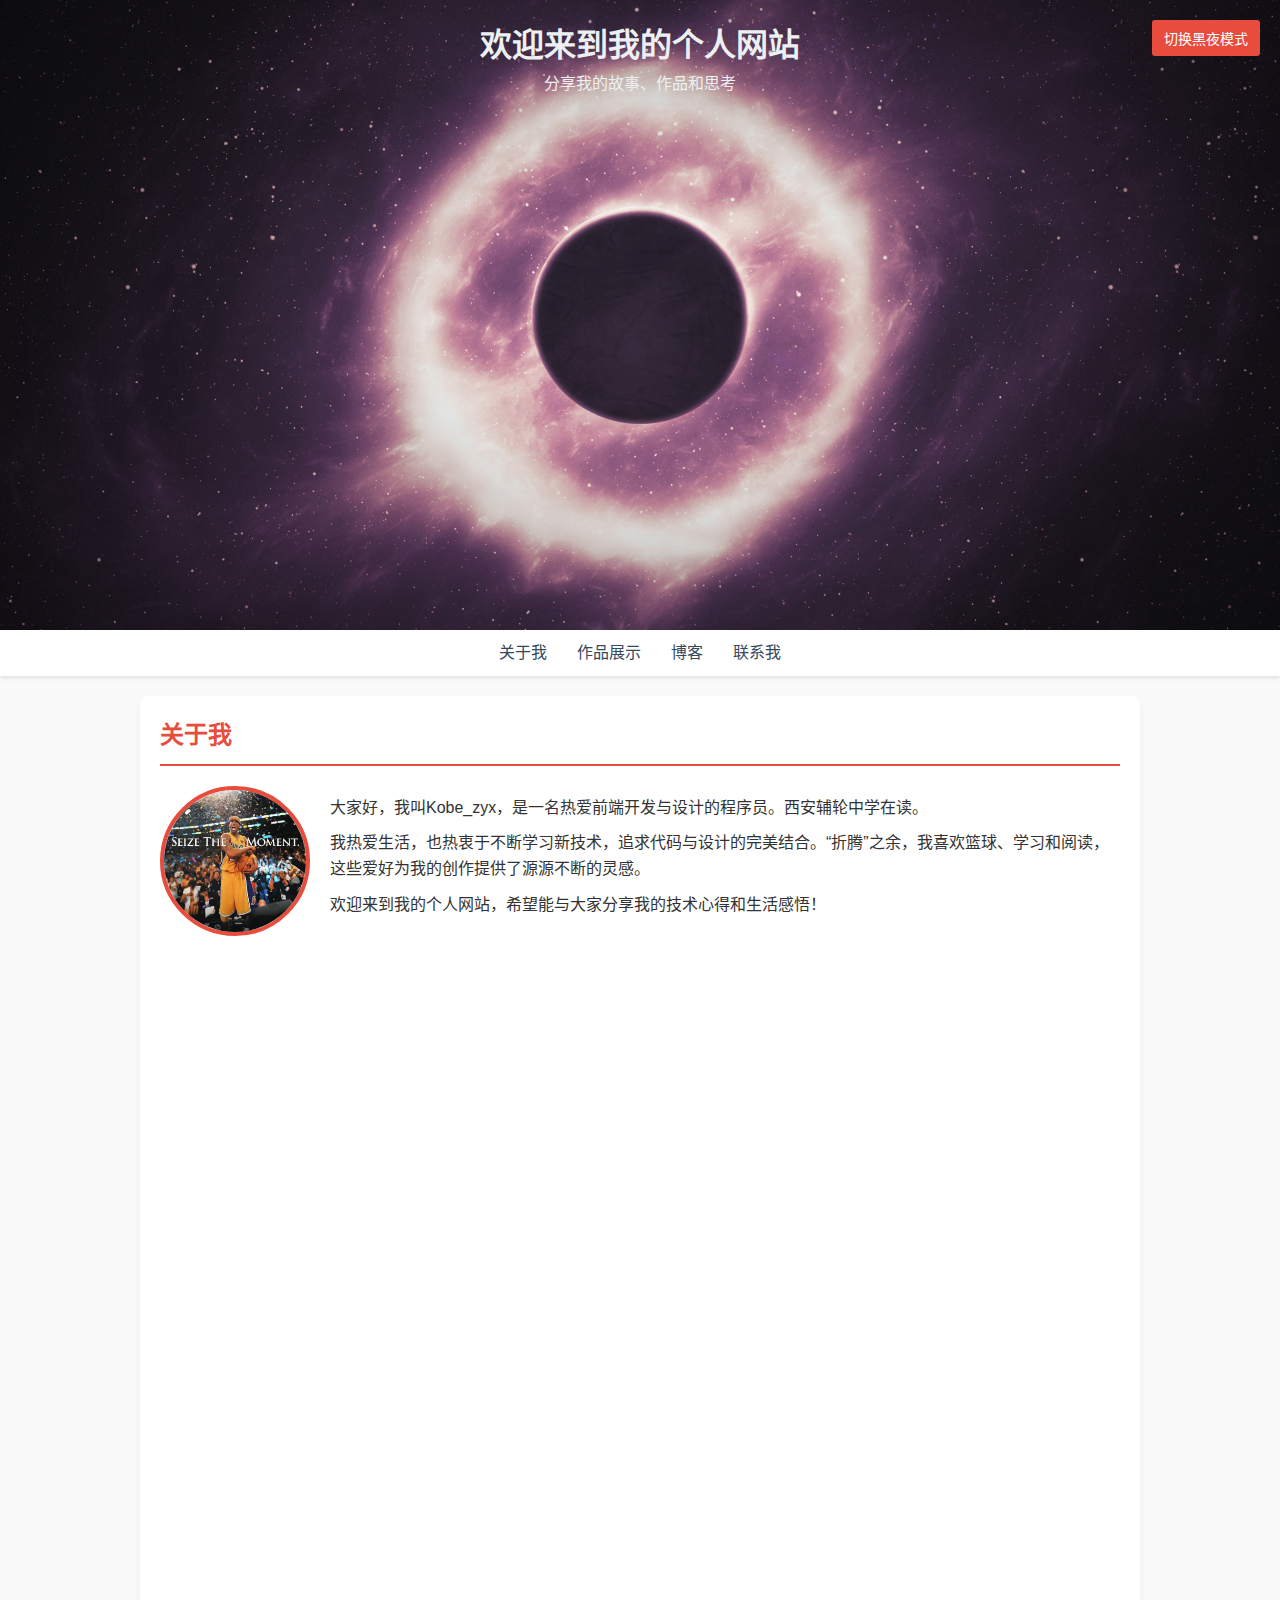
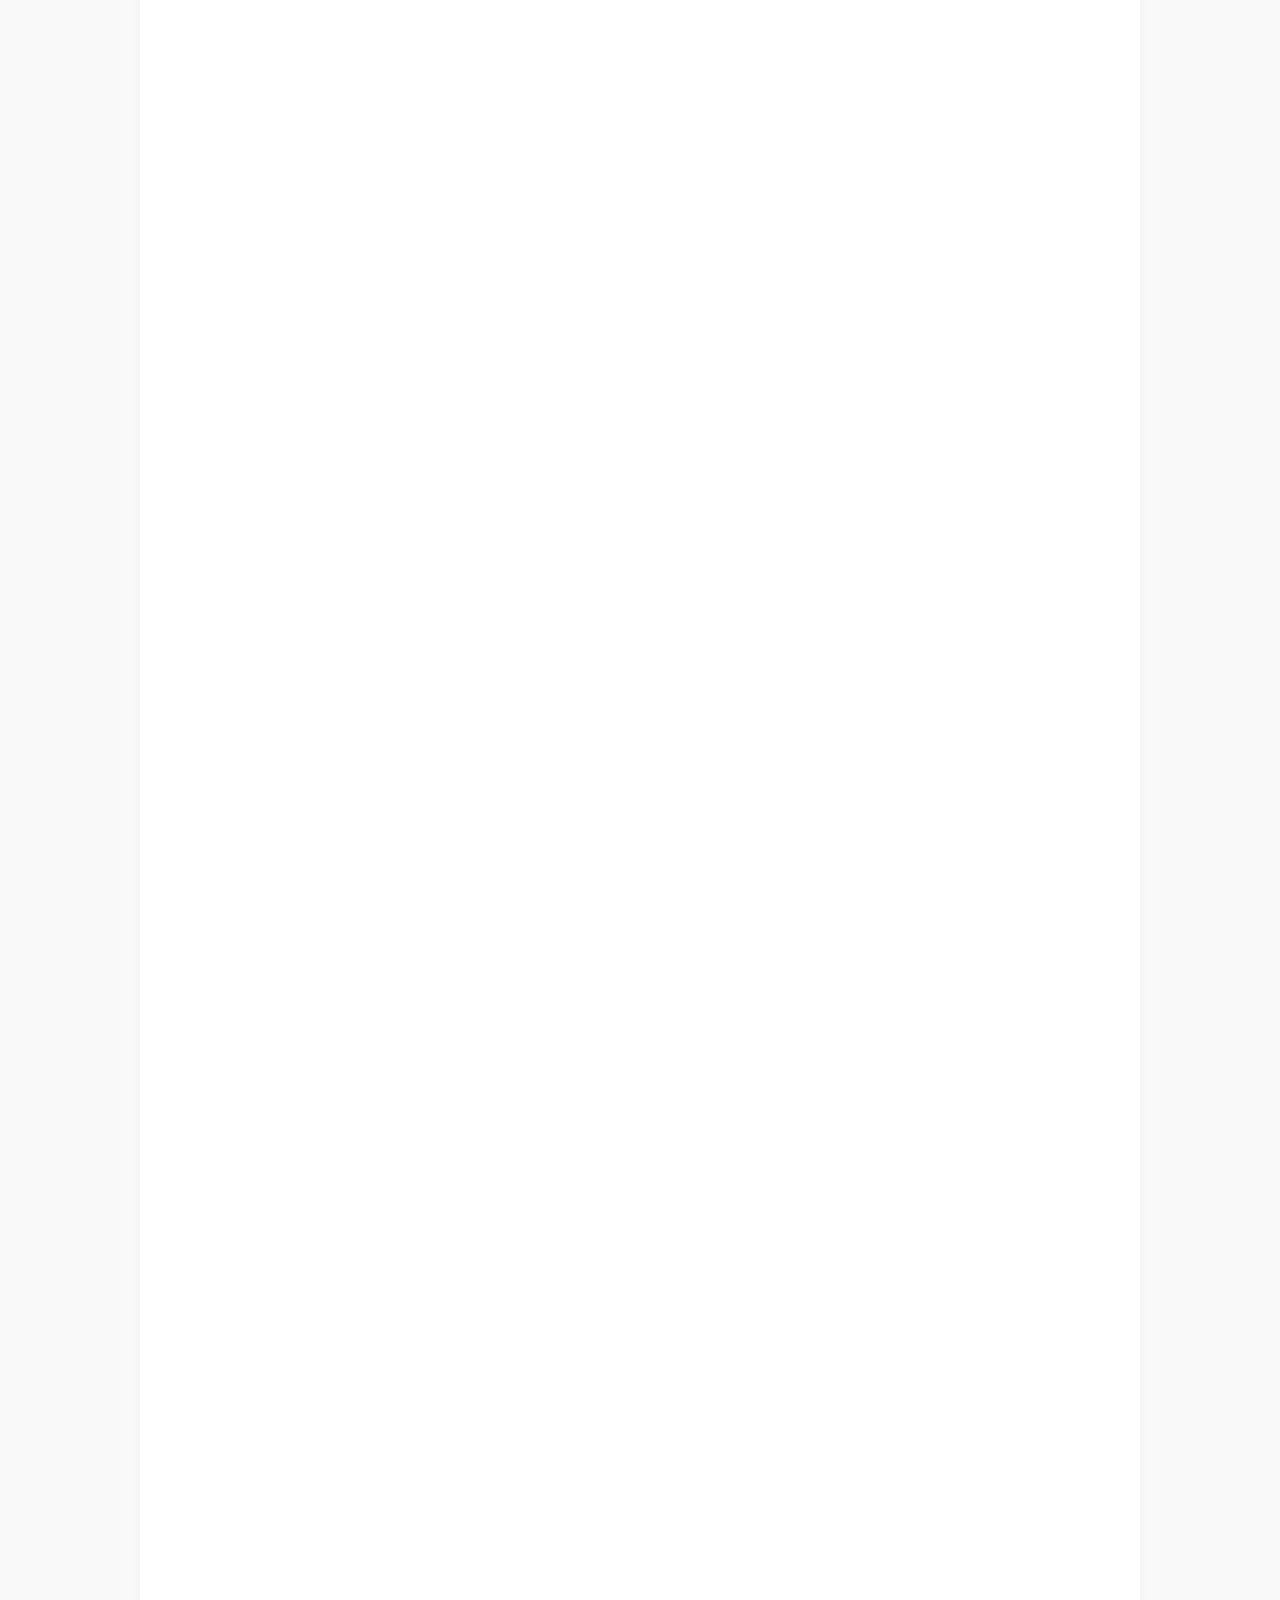
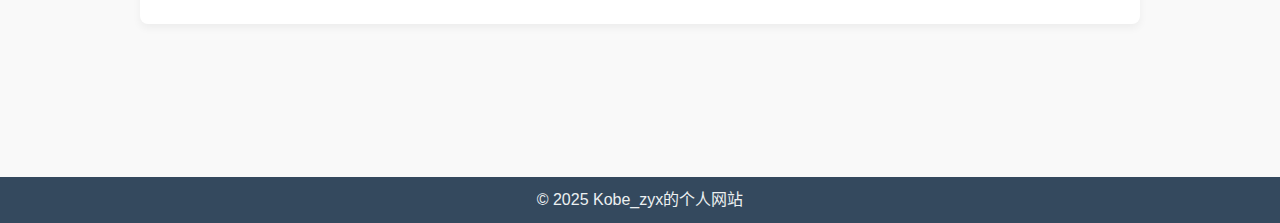
<file: index.html>
<!DOCTYPE html>
<html lang="zh-CN">
<head>
  <meta charset="UTF-8">
  <meta name="viewport" content="width=device-width, initial-scale=1.0">
  <title>Kobe_zyx个人网站</title>
  <style>
    /* 新主题：现代极简风格 */
    html {
      scroll-behavior: smooth;
    }
    * {
      margin: 0;
      padding: 0;
      box-sizing: border-box;
    }
    body {
      font-family: 'Segoe UI', Tahoma, Geneva, Verdana, sans-serif;
      line-height: 1.6;
      background: #f9f9f9;
      color: #333;
      transition: background 0.3s, color 0.3s;
    }
    header {
      /* 设置背景图片 */
      background: url('4.jpg') no-repeat center center;
      background-size: cover;
      /* 将header高度设置为视口高度的70%，使图片展示区域更大 */
      height: 70vh;
      color: #ecf0f1;
      padding: 20px;
      text-align: center;
      position: relative;
    }
    /* 切换模式按钮 */
    #modeToggle {
      position: absolute;
      right: 20px;
      top: 20px;
      background: #e74c3c;
      border: none;
      padding: 8px 12px;
      color: #fff;
      border-radius: 3px;
      cursor: pointer;
      font-size: 14px;
    }
    nav {
      background: #fff;
      box-shadow: 0 2px 4px rgba(0,0,0,0.1);
    }
    nav ul {
      display: flex;
      flex-wrap: wrap;
      justify-content: center;
      list-style: none;
    }
    nav ul li {
      margin: 0 15px;
    }
    nav ul li a {
      color: #34495e;
      text-decoration: none;
      padding: 10px 0;
      display: block;
    }
    nav ul li a:hover {
      color: #e74c3c;
    }
    main {
      max-width: 1000px;
      margin: 20px auto;
      padding: 20px;
      background: #fff;
      border-radius: 8px;
      box-shadow: 0 4px 8px rgba(0,0,0,0.05);
    }
    section {
      margin-bottom: 40px;
      opacity: 0;
      transform: translateY(20px);
      transition: opacity 0.6s ease-out, transform 0.6s ease-out;
    }
    section.visible {
      opacity: 1;
      transform: translateY(0);
    }
    section h2 {
      margin-bottom: 20px;
      color: #e74c3c;
      border-bottom: 2px solid #e74c3c;
      padding-bottom: 10px;
    }
    /* 关于我 */
    #about .profile {
      display: flex;
      flex-wrap: wrap;
      align-items: center;
    }
    #about .profile img {
      width: 150px;
      height: 150px;
      border-radius: 50%;
      margin-right: 20px;
      border: 4px solid #e74c3c;
    }
    #about .bio {
      flex: 1;
    }
    #about .bio p {
      margin-bottom: 10px;
    }
    /* 作品展示 */
    #portfolio .grid {
      display: grid;
      grid-template-columns: repeat(auto-fit, minmax(250px, 1fr));
      gap: 20px;
    }
    #portfolio .grid-item {
      background: #fafafa;
      border: 1px solid #ddd;
      padding: 15px;
      border-radius: 5px;
      text-align: center;
      position: relative;
      transition: transform 0.3s;
    }
    #portfolio .grid-item:hover {
      transform: translateY(-5px);
    }
    #portfolio .grid-item img {
      width: 100%;
      height: auto;
      border-radius: 5px;
    }
    #portfolio .grid-item h3 {
      margin-top: 10px;
      font-size: 18px;
      color: #2c3e50;
    }
    #portfolio .grid-item p {
      font-size: 14px;
      color: #666;
      margin-top: 8px;
    }
    #portfolio .grid-item button {
      margin-top: 10px;
      padding: 8px 12px;
      background: #e74c3c;
      border: none;
      color: #fff;
      border-radius: 3px;
      cursor: pointer;
      font-size: 14px;
    }
    /* 博客 */
    #blog .post-list {
      list-style: none;
    }
    #blog .post-list li {
      margin-bottom: 20px;
      padding-bottom: 10px;
      border-bottom: 1px solid #eee;
    }
    #blog .post-list h3 {
      font-size: 20px;
      margin-bottom: 5px;
      color: #2c3e50;
    }
    #blog .post-list p {
      font-size: 14px;
      color: #666;
    }
    #blog .post-list span {
      font-size: 12px;
      color: #999;
    }
    #blog .read-more {
      color: #e74c3c;
      text-decoration: none;
      font-size: 14px;
    }
    #blog .read-more:hover {
      text-decoration: underline;
    }
    #blog .load-more {
      display: block;
      margin: 20px auto;
      padding: 10px 20px;
      background: #e74c3c;
      color: #fff;
      border: none;
      border-radius: 3px;
      cursor: pointer;
      font-size: 16px;
    }
    /* 相关文章 */
    #relatedPosts {
      margin-top: 20px;
    }
    #relatedPosts h3 {
      font-size: 18px;
      color: #e74c3c;
      margin-bottom: 10px;
    }
    #relatedPosts ul {
      list-style: none;
      padding-left: 0;
    }
    #relatedPosts ul li {
      margin-bottom: 8px;
    }
    #relatedPosts ul li a {
      color: #2c3e50;
      text-decoration: none;
    }
    #relatedPosts ul li a:hover {
      text-decoration: underline;
    }
    /* 联系我 */
    #contact form {
      display: flex;
      flex-direction: column;
    }
    #contact form label {
      margin-bottom: 5px;
      font-weight: bold;
    }
    #contact form input,
    #contact form textarea {
      margin-bottom: 15px;
      padding: 10px;
      border: 1px solid #ccc;
      border-radius: 3px;
      font-size: 14px;
      width: 100%;
    }
    #contact form textarea {
      resize: vertical;
      min-height: 100px;
    }
    #contact form button {
      padding: 10px;
      background: #e74c3c;
      color: #fff;
      border: none;
      border-radius: 3px;
      cursor: pointer;
      font-size: 16px;
    }
    #contact .contact-info {
      margin-top: 20px;
    }
    #contact .contact-info p {
      margin-bottom: 5px;
    }
    /* 每日一句名言区域 */
    #daily-quote {
      background: #f1f1f1;
      padding: 20px;
      text-align: center;
      margin: 20px auto;
      max-width: 1000px;
      border-radius: 8px;
      box-shadow: 0 2px 4px rgba(0,0,0,0.1);
    }
    #daily-quote p {
      font-size: 18px;
      margin-bottom: 10px;
      line-height: 1.5;
    }
    #daily-quote .quote-buttons button {
      background: #e74c3c;
      border: none;
      color: #fff;
      padding: 8px 12px;
      margin: 0 5px;
      border-radius: 3px;
      cursor: pointer;
      font-size: 14px;
    }
    /* 页脚 */
    footer {
      background: #34495e;
      color: #ecf0f1;
      text-align: center;
      padding: 10px 0;
    }
    /* 返回顶部按钮 */
    #backToTop {
      position: fixed;
      right: 20px;
      bottom: 20px;
      background: #e74c3c;
      color: #fff;
      padding: 10px 15px;
      border: none;
      border-radius: 50%;
      cursor: pointer;
      display: none;
      font-size: 18px;
      z-index: 200;
    }
    /* 响应式菜单 */
    .menu-toggle {
      display: none;
      background: #e74c3c;
      color: #fff;
      border: none;
      padding: 10px 15px;
      font-size: 16px;
      cursor: pointer;
      margin: 10px;
    }
    @media (max-width: 600px) {
      nav ul {
        flex-direction: column;
        display: none;
      }
      nav ul.active {
        display: flex;
      }
      .menu-toggle {
        display: block;
      }
      #about .profile {
        flex-direction: column;
        text-align: center;
      }
      #about .profile img {
        margin: 0 0 20px 0;
      }
    }
    /* 暗色模式 */
    .dark-mode {
      background: #1e1e1e;
      color: #fff;
    }
    .dark-mode header {
      background: url('4.jpg') no-repeat center center !important;
      background-size: cover !important;
      color: #fff;
    }
    .dark-mode nav {
      background: #2c3e50;
    }
    .dark-mode nav ul li a {
      color: #fff;
    }
    .dark-mode main {
      background: #2c3e50;
      box-shadow: 0 4px 8px rgba(255,255,255,0.1);
    }
    .dark-mode footer {
      background: #1c2833;
      color: #fff;
    }
    .dark-mode #modeToggle,
    .dark-mode .menu-toggle,
    .dark-mode #backToTop {
      background: #e74c3c;
    }
    /* 黑夜模式下正文文本调整为原来的颜色 (#ccc) */
    .dark-mode p,
    .dark-mode li,
    .dark-mode span,
    .dark-mode a {
      color: #ccc;
    }
  </style>
</head>
<body>
  <!-- 页头 -->
  <header>
    <h1>欢迎来到我的个人网站</h1>
    <p>分享我的故事、作品和思考</p>
    <button id="modeToggle">切换黑夜模式</button>
  </header>
  
  <!-- 导航菜单 -->
  <nav>
    <button class="menu-toggle">菜单</button>
    <ul id="nav-list">
      <li><a href="#about">关于我</a></li>
      <li><a href="#portfolio">作品展示</a></li>
      <li><a href="#blog">博客</a></li>
      <li><a href="#contact">联系我</a></li>
    </ul>
  </nav>
  
  <!-- 主体内容 -->
  <main>
    <!-- 关于我 -->
    <section id="about">
      <h2>关于我</h2>
      <div class="profile">
        <img src="头像.png" alt="个人头像">
        <div class="bio">
          <p>大家好，我叫Kobe_zyx，是一名热爱前端开发与设计的程序员。西安辅轮中学在读。</p>
          <p>我热爱生活，也热衷于不断学习新技术，追求代码与设计的完美结合。“折腾”之余，我喜欢篮球、学习和阅读，这些爱好为我的创作提供了源源不断的灵感。</p>
          <p>欢迎来到我的个人网站，希望能与大家分享我的技术心得和生活感悟！</p>
        </div>
      </div>
    </section>
    
    <!-- 作品展示 -->
    <section id="portfolio">
      <h2>作品展示</h2>
      <div class="grid">
        <div class="grid-item" data-detail="这是作品1的详细介绍，包含设计思路、实现过程及使用技术。（[codemao官网](https://shequ.codemao.cn/work/181104959/)）">
          <img src="K.png" alt="作品1">      
          <h3>kitten计算机系统模拟项目</h3>
          <p>基于codemao研发的个人系统UI界面，虽未开源，但极具参考价值</p> 
          <button class="view-details">查看详情</button> 
        </div>
        <div class="grid-item" data-detail="作品2详细描述：本作品注重用户体验，使用现代化设计风格，兼顾美观与实用。（[个人博客](https://blog.kobezyx.com/)）">
          <img src="K.png" alt="作品2">
          <h3>个人博客</h3>
          <p>现代化界面设计，基于Hexo anzhiyu主题制作，仍在改进...</p>
          <button class="view-details">查看详情</button>
        </div>
        <div class="grid-item" data-detail="作品3详细描述：此项目采用最新Web技术，确保跨平台兼容性和快速加载速度。（[个人网站](https://gemini-multimoding-play.deno.dev/)）">
          <img src="K.png" alt="作品3">
          <h3>多模态Gemini 2.0 Flash</h3>
          <p>个人制作多模态AI应用，响应大环境需要，复制链接以体验。（需准备Google Gemini API key 如没有，可查阅我的博客文章自行申请）</p>
          <button class="view-details">查看详情</button>
        </div>
        <div class="grid-item" data-detail="作品4详细描述：展示了这个网站的搭建源码，适合新手拷贝学习（[GitHub](https://github.com/Kobe-zyx/Awesome-Love-Code/)）">
          <img src="K.png" alt="作品4">
          <h3>网站源码</h3>
          <p>个人网站的开源代码</p>
          <button class="view-details">查看详情</button>
        </div>
      </div 
    </section>
    
    <!-- 博客 -->
    <section id="blog">
      <h2>博客</h2>
      <ul class="post-list">
        <li>
          <h3>高效制作PPT</h3>
          <span>2025-03-09</span>
          <p>【教程】本文分享了如何快速制作PowerPoint，高效。
          <a class="read-more" href="https://kobe-zyx.github.io/2025/03/15/mp/">阅读全文 &raquo;</a></p>
        </li>
        <li>
          <h3>获取Gemini API-key</h3>
          <span>2025-02-20</span>
          <p>【教程】本文分享了如何获取Gemini 2.0 Flash的API-key，并讲解使用场景，适合初学者上手。
          <a class="read-more" href="https://kobe-zyx.github.io/2025/03/12/mp/">阅读全文 &raquo;</a></p>
        </li>
        <li>
          <h3>自制VPN</h3>
          <span>2025-01-15</span>
          <p>【教程】本文分享了如何自制无限制VPN，简单、高效。
          <a class="read-more" href="https://kobe-zyx.github.io/2025/03/10/mp/">阅读全文 &raquo;</a></p>
        </li>
        <!-- 隐藏的更多文章 -->
        <li class="extra-post" style="display:none;">
          <h3>如何构建高性能网站</h3>
          <span>2024-12-10</span>
          <p>探讨了网站性能优化的各种策略和实际案例，提升用户体验和搜索引擎排名。
          <a class="read-more" href="https://kobe-zyx.github.io/2025/03/09/mp/">阅读全文 &raquo;</a></p>
        </li>
        <li class="extra-post" style="display:none;">
          <h3>响应式设计的最佳实践</h3>
          <span>2024-11-05</span>
          <p>分享了响应式网页设计中的常见问题和解决方案，帮助开发者构建更灵活的界面。</p>
        </li>
      </ul>
      <button id="loadMore" class="load-more">加载更多</button>
      <!-- 相关文章 -->
      <div id="relatedPosts">
        <h3>相关文章</h3>
        <ul>
          <p>利用现代化工具优化前端性能
          <a class="read-more" href="https://kobe-zyx.github.io/2025/03/09/mp/">阅读全文 &raquo;</a></p>
          <p>提高网站用户体验的5个关键步骤
          <a class="read-more" href="https://kobe-zyx.github.io/2025/03/09/mp/">阅读全文 &raquo;</a></p>
          <p>前端开发者必备的设计工具介绍
          <a class="read-more" href="https://kobe-zyx.github.io/2025/03/09/mp/">阅读全文 &raquo;</a></p>
        </ul>
      </div>
    </section>
    
    <!-- 联系我 -->
    <section id="contact">
      <h2>联系我</h2>
      <form id="contactForm" action="#" method="post">
        <label for="name">姓名：</label>
        <input type="text" id="name" name="name" placeholder="请输入您的姓名" required>
        
        <label for="email">邮箱：</label>
        <input type="email" id="email" name="email" placeholder="请输入您的邮箱" required>
        
        <label for="message">留言：</label>
        <textarea id="message" name="message" placeholder="请留下您的意见或建议" required></textarea>
        
        <button type="submit">发送留言</button>
      </form>
      <div class="contact-info">
        <p>邮箱：<a href="mailto:kobezyuxuan@gmail.com">kobezyuxuan@gmail.com</a></p>
        <p>电话：+86 123-4567-8901</p>
        <p>社交媒体： <a href="https://github.com/Kobe-zyx">GitHub</a></p>
      </div>
    </section>
  </main>
  
  <!-- 每日一句名言区域 -->
  <section id="daily-quote">
    <p id="quoteText">"不要等待机会，而要创造机会。"</p>
    <div class="quote-buttons">
      <button id="copyQuote">复制</button>
      <button id="refreshQuote">刷新</button>
      <button id="searchQuote">搜索</button>
    </div>
  </section>
  
  <!-- 返回顶部按钮 -->
  <button id="backToTop" title="返回顶部">&#8679;</button>
  
  <!-- 页脚 -->
  <footer>
    <p>&copy; 2025 Kobe_zyx的个人网站</p>
  </footer>
  
  <script>
    // 响应式菜单切换
    const menuToggle = document.querySelector('.menu-toggle');
    const navList = document.getElementById('nav-list');
    menuToggle.addEventListener('click', () => {
      navList.classList.toggle('active');
    });
    
    // 作品展示按钮点击逻辑：点击“查看详情”跳转到对应链接
    const detailButtons = document.querySelectorAll('.view-details');
    detailButtons.forEach(button => {
      button.addEventListener('click', (e) => {
        const gridItem = e.target.closest('.grid-item');
        const detail = gridItem.getAttribute('data-detail');
        // 正则匹配Markdown格式中的链接
        const match = detail.match(/\((https?:\/\/[^\s)]+)\)/);
        if (match && match[1]) {
          window.location.href = match[1];
        }
      });
    });
    
    // 博客 "加载更多" 功能
    const loadMoreBtn = document.getElementById('loadMore');
    loadMoreBtn.addEventListener('click', () => {
      const extraPosts = document.querySelectorAll('.extra-post');
      extraPosts.forEach(post => {
        post.style.display = 'list-item';
      });
      loadMoreBtn.style.display = 'none';
    });
    
    // 返回顶部按钮逻辑
    const backToTop = document.getElementById('backToTop');
    window.addEventListener('scroll', () => {
      if (document.documentElement.scrollTop > 300) {
        backToTop.style.display = 'block';
      } else {
        backToTop.style.display = 'none';
      }
    });
    backToTop.addEventListener('click', () => {
      window.scrollTo({ top: 0, behavior: 'smooth' });
    });
    
    // 表单提交简单验证
    const contactForm = document.getElementById('contactForm');
    contactForm.addEventListener('submit', function(e) {
      e.preventDefault();
      alert('留言已发送，感谢您的反馈！');
      contactForm.reset();
    });
    
    // 滚动进入动画效果（Intersection Observer）
    const sections = document.querySelectorAll('main section');
    const observerOptions = { threshold: 0.2 };
    const sectionObserver = new IntersectionObserver((entries, observer) => {
      entries.forEach(entry => {
        if(entry.isIntersecting) {
          entry.target.classList.add('visible');
          observer.unobserve(entry.target);
        }
      });
    }, observerOptions);
    sections.forEach(section => {
      sectionObserver.observe(section);
    });
    
    // 黑夜/白天模式切换逻辑
    const modeToggle = document.getElementById('modeToggle');
    const currentMode = localStorage.getItem('mode') || 'light';
    if(currentMode === 'dark') {
      document.body.classList.add('dark-mode');
      modeToggle.innerText = '切换白天模式';
    } else {
      modeToggle.innerText = '切换黑夜模式';
    }
    modeToggle.addEventListener('click', () => {
      document.body.classList.toggle('dark-mode');
      const newMode = document.body.classList.contains('dark-mode') ? 'dark' : 'light';
      localStorage.setItem('mode', newMode);
      modeToggle.innerText = newMode === 'dark' ? '切换白天模式' : '切换黑夜模式';
    });
    
    // 每日一句名言相关功能
    const quotes = [
      "不要等待机会，而要创造机会。",
      "失败是成功之母。",
      "每一天都是新的开始。",
      "坚持就是胜利。",
      "学习是进步的阶梯。"
    ];
    
    function getRandomQuote() {
      const randomIndex = Math.floor(Math.random() * quotes.length);
      return quotes[randomIndex];
    }
    
    function updateQuote() {
      const quoteText = document.getElementById("quoteText");
      quoteText.innerText = '"' + getRandomQuote() + '"';
    }
    
    // 初始化每日一句
    updateQuote();
    
    // 复制功能
    document.getElementById("copyQuote").addEventListener("click", function() {
      const quote = document.getElementById("quoteText").innerText;
      navigator.clipboard.writeText(quote)
        .then(() => { alert("名言已复制！"); })
        .catch(err => { alert("复制失败，请手动复制。"); });
    });
    
    // 刷新功能
    document.getElementById("refreshQuote").addEventListener("click", function() {
      updateQuote();
    });
    
    // 搜索功能
    document.getElementById("searchQuote").addEventListener("click", function() {
      const quote = document.getElementById("quoteText").innerText;
      window.open("https://www.google.com/search?q=" + encodeURIComponent(quote), "_blank");
    });
  </script>
</body>
</html>
</file>
